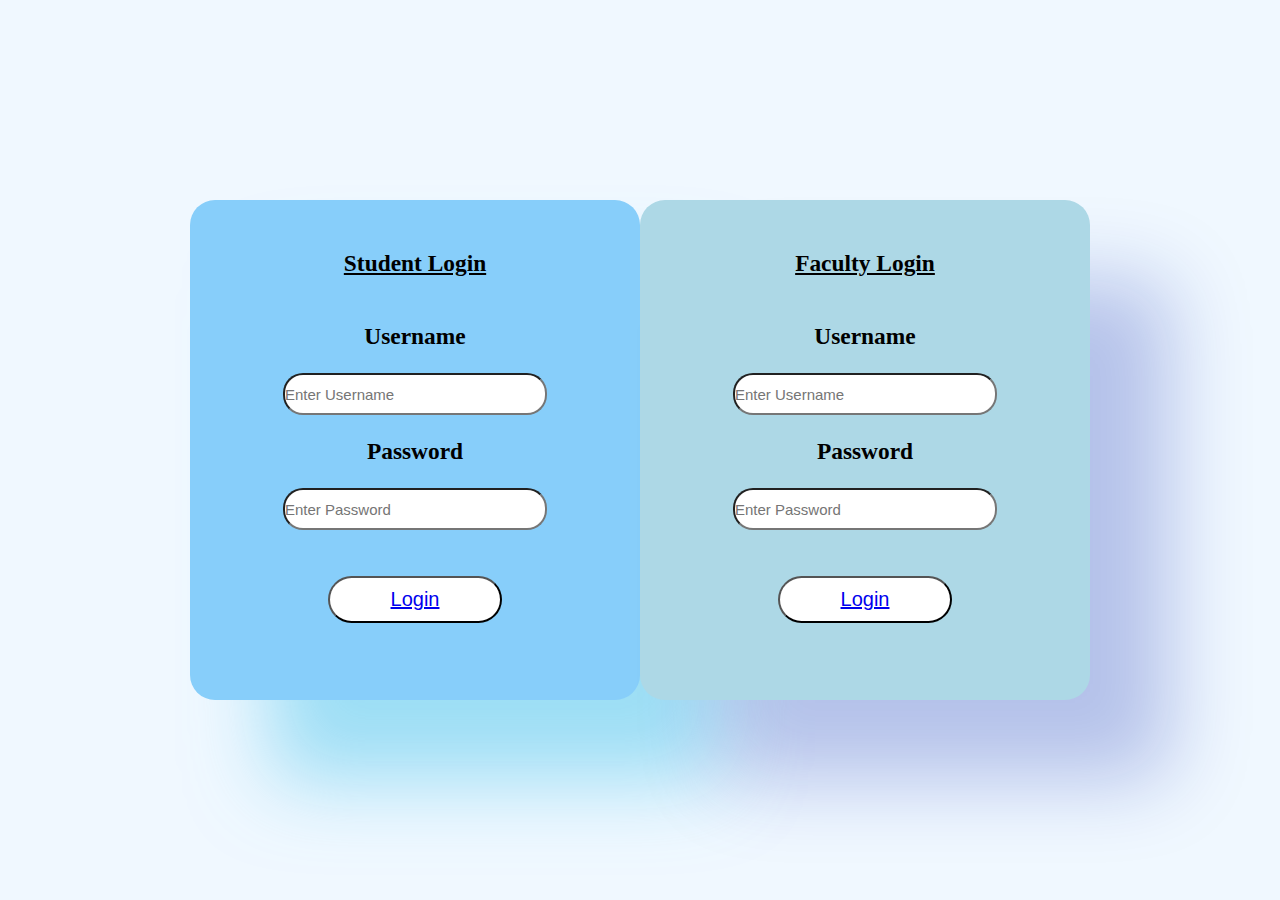
<file: index.html>
<!DOCTYPE html>
<html lang="en">
  <head>
    <meta charset="UTF-8" />
    <meta name="viewport" content="width=device-width, initial-scale=1.0" />
    <meta http-equiv="X-UA-Compatible" content="ie=edge" />
    <link rel="stylesheet" href="style.css" />
    <title>Login</title>
  </head>
  <body>
    <div class="login1">
        <h3><u>Student Login</u></h3><br><br>
        <h3>Username</h3><br>
        <input type="text" placeholder="Enter Username"><br><br>
        <h3>Password</h3><br>
        <input type="password" placeholder="Enter Password"><br><br><br>
        <button type="submit"><a href="student.html">Login</a></button>
    </div>
    
    <div class="login2">
        <h3><u>Faculty Login</u></h3><br><br>
        <h3>Username</h3><br>
        <input type="text" placeholder="Enter Username"><br><br>
        <h3>Password</h3><br>
        <input type="password" placeholder="Enter Password"><br><br><br>
        <button type="submit"><a href="faculty.html">Login</a></button>
    </div>
  </body>
</html>

<!-- <div class="form">
  <form action="#" method="post">
      <p style="font-size: 30px;"><U><B>Login</B></U></p>
      <p>Username:</p>
          <input class="one" type="text" name="user" required></p>
      <p>Password:</p>
           <input class="one" type="password" value="" id="myInput"><br><br>
      <input type="checkbox" onclick="myFunction()"><b> Show Password </b>
      <script src="script.js"></script><br>
      <p><button type="submit">Login</button></p>
  </form>
</div>   -->
</file>
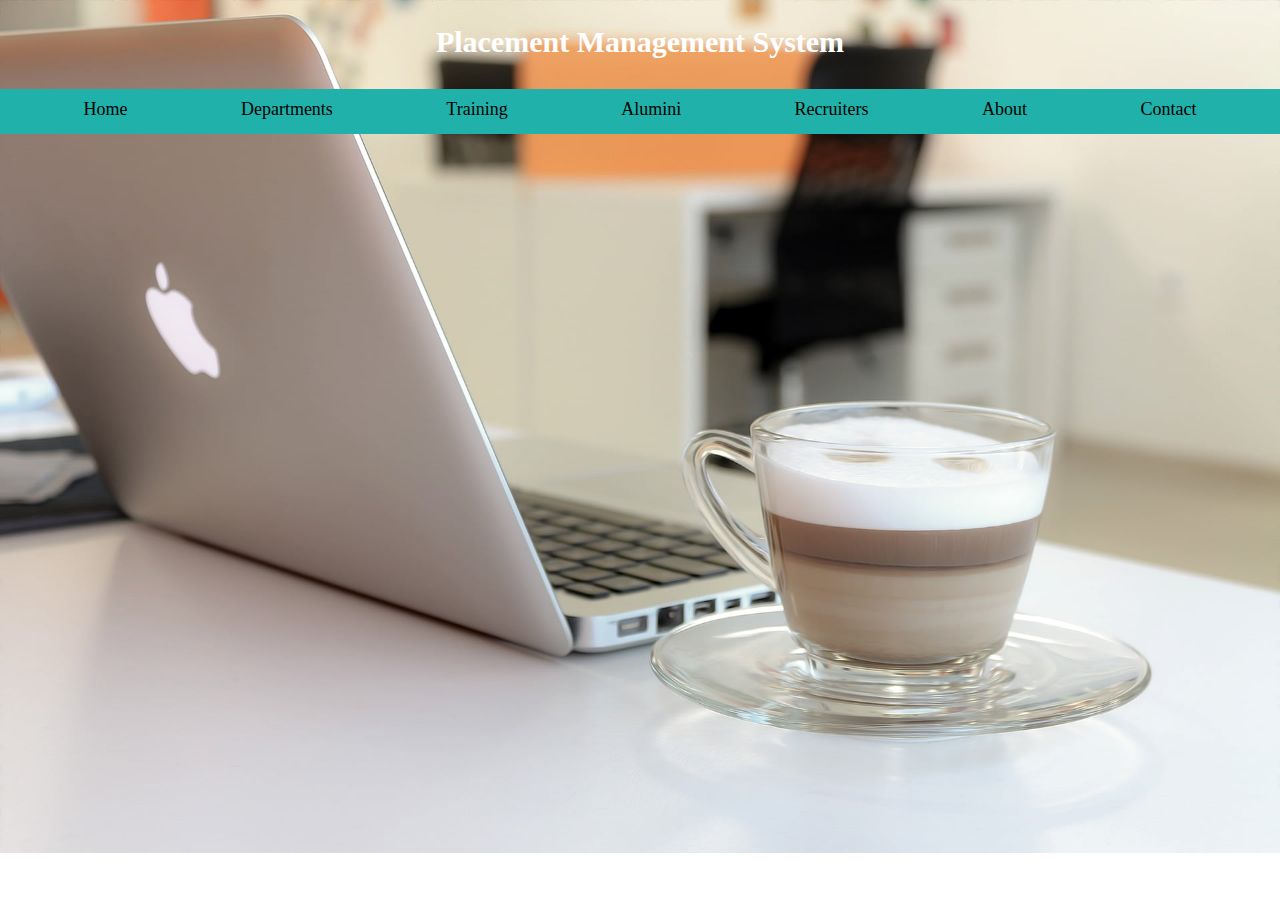
<file: faculty.html>
<!DOCTYPE html>
<html lang="en">
<head>
    <meta charset="UTF-8">
    <meta http-equiv="X-UA-Compatible" content="IE=edge">
    <meta name="viewport" content="width=device-width, initial-scale=1.0">
    <title>PMS</title>
    <link rel="stylesheet" href="style1.css">
    <link rel="stylesheet" href="https://cdnjs.cloudflare.com/ajax/libs/font-awesome/6.3.0/css/all.min.css">
</head>
<body>
    <h1>Placement Management System</h1>
    <!-- <img src="office.jpg"> -->
    <div class="one">
        <div class="two"><a href="#">Home</a></div>
        <div class="two"><a href="#">Departments</a>
            <ul>
                <li><a href="https://ksrce.ac.in/index.php/page?id=901&item=813">CSE</a></li>
                <li><a href="https://ksrce.ac.in/index.php/page?id=902&item=814">ECE</a></li>
                <li><a href="https://ksrce.ac.in/index.php/page?id=903&item=815">EEE</a></li>
                <li><a href="https://ksrce.ac.in/index.php/page?id=904&item=816">MECH</a></li>
                <li><a href="https://ksrce.ac.in/index.php/page?id=898&item=810">IT</a></li>
                <li><a href="https://ksrce.ac.in/index.php/page?id=900&item=812">CIVIL</a></li>
                <li><a href="https://ksrce.ac.in/index.php/page?id=905&item=817">SFE</a></li>
                <li><a href="https://ksrce.ac.in/index.php/page?id=907&item=818">MBA</a></li>
                <li><a href="https://ksrce.ac.in/index.php/page?id=906&item=819">MCA</a></li>
            </ul>
        </div>
        <div class="two"><a href="#">Training</a>
            <ul>
                <li><a href="https://www.indiabix.com/online-test/aptitude-test/">Aptitude</a></li>
                <li><a href="https://www.indiabix.com/online-test/verbal-ability-test/">Verbal</a></li>
                <li><a href="https://www.interviewbit.com/technical-interview-questions/">Technical</a></li>
            </ul>
        </div>
        <div class="two"><a href="#">Alumini</a></div>
        <div class="two"><a href="#">Recruiters</a></div>
        <div class="two"><a href="https://ksrce.ac.in/index.php/page?id=486&item=436">About</a></div>
        <div class="two"><a href="#">Contact</a></div>
        <!-- <div class="two"><a href="#">Login</a></div>
        <div class="two"><a href="#">Signup</a></div> -->
    </div>
    <div class="log">
        <a href="#"><i class="fa-brands fa-whatsapp fa-beat" style="font-size: 30px; color: darkblue;"></i></a>
       <a href="#"><i class="fa-solid fa-envelope fa-beat" style="font-size: 30px; color: darkblue" ></i></a>
       <a href="https://www.facebook.com/KSRCEofficial/"><i class="fa-brands fa-facebook fa-beat" style="font-size: 30px; color: darkblue;"></i></a>
        <a href="https://mobile.twitter.com/ksrceofficial"><i class="fa-brands fa-twitter fa-beat" style="font-size: 30px; color: darkblue;" ></i></a>
       <a href="https://www.instagram.com/ksrceofficial/?hl=en"><i class="fa-brands fa-instagram fa-beat" style="font-size: 30px; color: darkblue;"></i></a>
    </div>
</body>
</html>
</file>
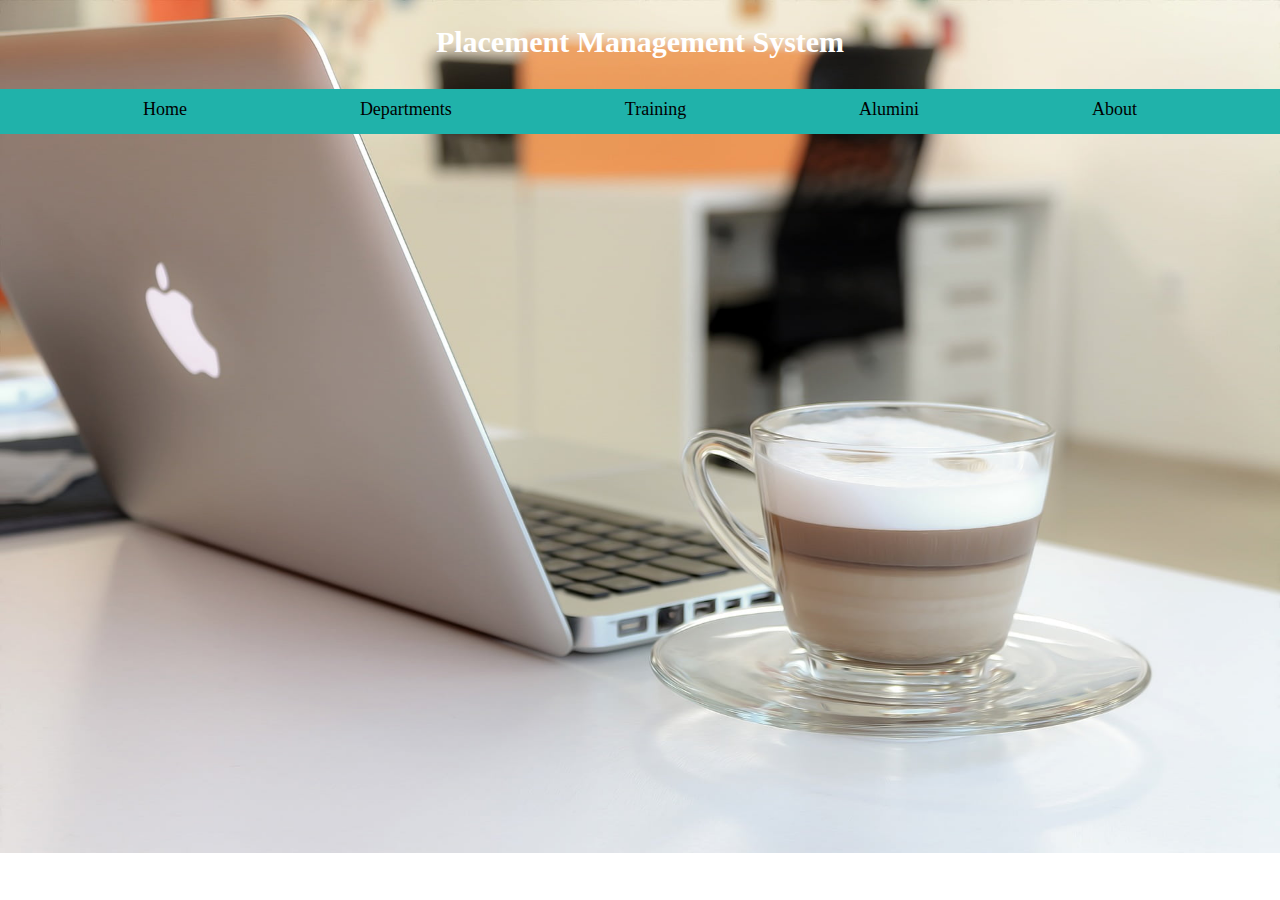
<file: student.html>
<!DOCTYPE html>
<html lang="en">
<head>
    <meta charset="UTF-8">
    <meta http-equiv="X-UA-Compatible" content="IE=edge">
    <meta name="viewport" content="width=device-width, initial-scale=1.0">
    <title>PMS</title>
    <link rel="stylesheet" href="style1.css">
    <link rel="stylesheet" href="https://cdnjs.cloudflare.com/ajax/libs/font-awesome/6.3.0/css/all.min.css">
</head>
<body>
    <h1>Placement Management System</h1>
    <!-- <img src="office.jpg"> -->
    <div class="one">
        <div class="two"><a href="#">Home</a></div>
        <div class="two"><a href="#">Departments</a>
            <ul>
                <li><a href="https://ksrce.ac.in/index.php/page?id=901&item=813">CSE</a></li>
                <li><a href="https://ksrce.ac.in/index.php/page?id=902&item=814">ECE</a></li>
                <li><a href="https://ksrce.ac.in/index.php/page?id=903&item=815">EEE</a></li>
                <li><a href="https://ksrce.ac.in/index.php/page?id=904&item=816">MECH</a></li>
                <li><a href="https://ksrce.ac.in/index.php/page?id=898&item=810">IT</a></li>
                <li><a href="https://ksrce.ac.in/index.php/page?id=900&item=812">CIVIL</a></li>
                <li><a href="https://ksrce.ac.in/index.php/page?id=905&item=817">SFE</a></li>
                <li><a href="https://ksrce.ac.in/index.php/page?id=907&item=818">MBA</a></li>
                <li><a href="https://ksrce.ac.in/index.php/page?id=906&item=819">MCA</a></li>
            </ul>
        </div>
        <div class="two"><a href="#">Training</a>
            <ul>
                <li><a href="https://www.indiabix.com/online-test/aptitude-test/">Aptitude</a></li>
                <li><a href="https://www.indiabix.com/online-test/verbal-ability-test/">Verbal</a></li>
                <li><a href="https://www.interviewbit.com/technical-interview-questions/">Technical</a></li>
            </ul>
        </div>
        <div class="two"><a href="#">Alumini</a></div>
        <!-- <div class="two"><a href="#">Recruiters</a></div> -->
        <div class="two"><a href="https://ksrce.ac.in/index.php/page?id=486&item=436">About</a></div>
        <!-- <div class="two"><a href="#">Contact</a></div> -->
        <!-- <div class="two"><a href="#">Login</a></div>
        <div class="two"><a href="#">Signup</a></div> -->
    </div>
    <div class="log">
        <a href="#"><i class="fa-brands fa-whatsapp fa-beat" style="font-size: 30px; color: darkblue;"></i></a>
       <a href="#"><i class="fa-solid fa-envelope fa-beat" style="font-size: 30px; color: darkblue" ></i></a>
       <a href="https://www.facebook.com/KSRCEofficial/"><i class="fa-brands fa-facebook fa-beat" style="font-size: 30px; color: darkblue;"></i></a>
        <a href="https://mobile.twitter.com/ksrceofficial"><i class="fa-brands fa-twitter fa-beat" style="font-size: 30px; color: darkblue;" ></i></a>
       <a href="https://www.instagram.com/ksrceofficial/?hl=en"><i class="fa-brands fa-instagram fa-beat" style="font-size: 30px; color: darkblue;"></i></a>
    </div>
</body>
</html>
</file>
<file: style.css>
*
{
  margin: 0;
  padding: 0;
  box-sizing: inherit;
}
body
{
    height: 100vh;
    display: flex;
    align-items: center;
    justify-content: center;
    background-color: aliceblue;
}
.login1
{
    background-color: lightskyblue;
    box-shadow: 5rem 5rem 5rem rgba(88, 201, 236, 0.548);
    color: black;
    border-radius: 25px;
    text-align: center;
    font-size: 20px;
    padding: 50px 50px;
    height: 400px;
    width: 350px;
}
.login2
{
    background-color: lightblue;
    box-shadow: 5rem 5rem 5rem rgba(7, 37, 172, 0.25);
    color: black;
    border-radius: 25px;
    text-align: center;
    font-size: 20px;
    padding: 50px 50px;
    height: 400px;
    width: 350px;
}
button
{
    padding: 10px 10px;
    border-radius: 250px;
    /* padding: 10px 10px; */
    background-color: white;
    font-size: 20px;
    width: 150px;
    cursor: pointer;
}
input
{
    width: 260px;
    height: 38px;
    border-radius: 20px;
    font-size: 15px;
}
</file>
<file: style1.css>
*
{
    margin: 0;
    padding: 0;
    box-sizing: border-box;
    border: 0;
}
body
{
    font-family: 'Times New Roman', Times, serif;
    font-size: 15px;
    background-image: url(office.jpg);
    background-repeat: no-repeat;
    background-size: 100%;
}
h1
{
    margin-top: 25px;
    text-align: center;
    color: white;
}
.one
{
    margin-top: 30px;
    background-color: lightseagreen;
    display: flex;
    justify-content: space-evenly;
    text-decoration: none;
    height: 45px;
}
.two
{
    text-align: center;
    padding: 10px 30px;
    font-size: 18px;
}
.two a
{
    text-decoration: none;
    color: black;
}
.two a:hover
{
    color: white;
}
.two ul
{
    display: none;
}
.log
{
    margin-left: 1390px;
    margin-top: 350px;
    display: flex;
    justify-content: space-evenly;
    flex-direction: column;
    background-color: lightskyblue;
    gap: 5%;
    width: 50px;
    height: 280px;
    text-align: center;
}
</file>
